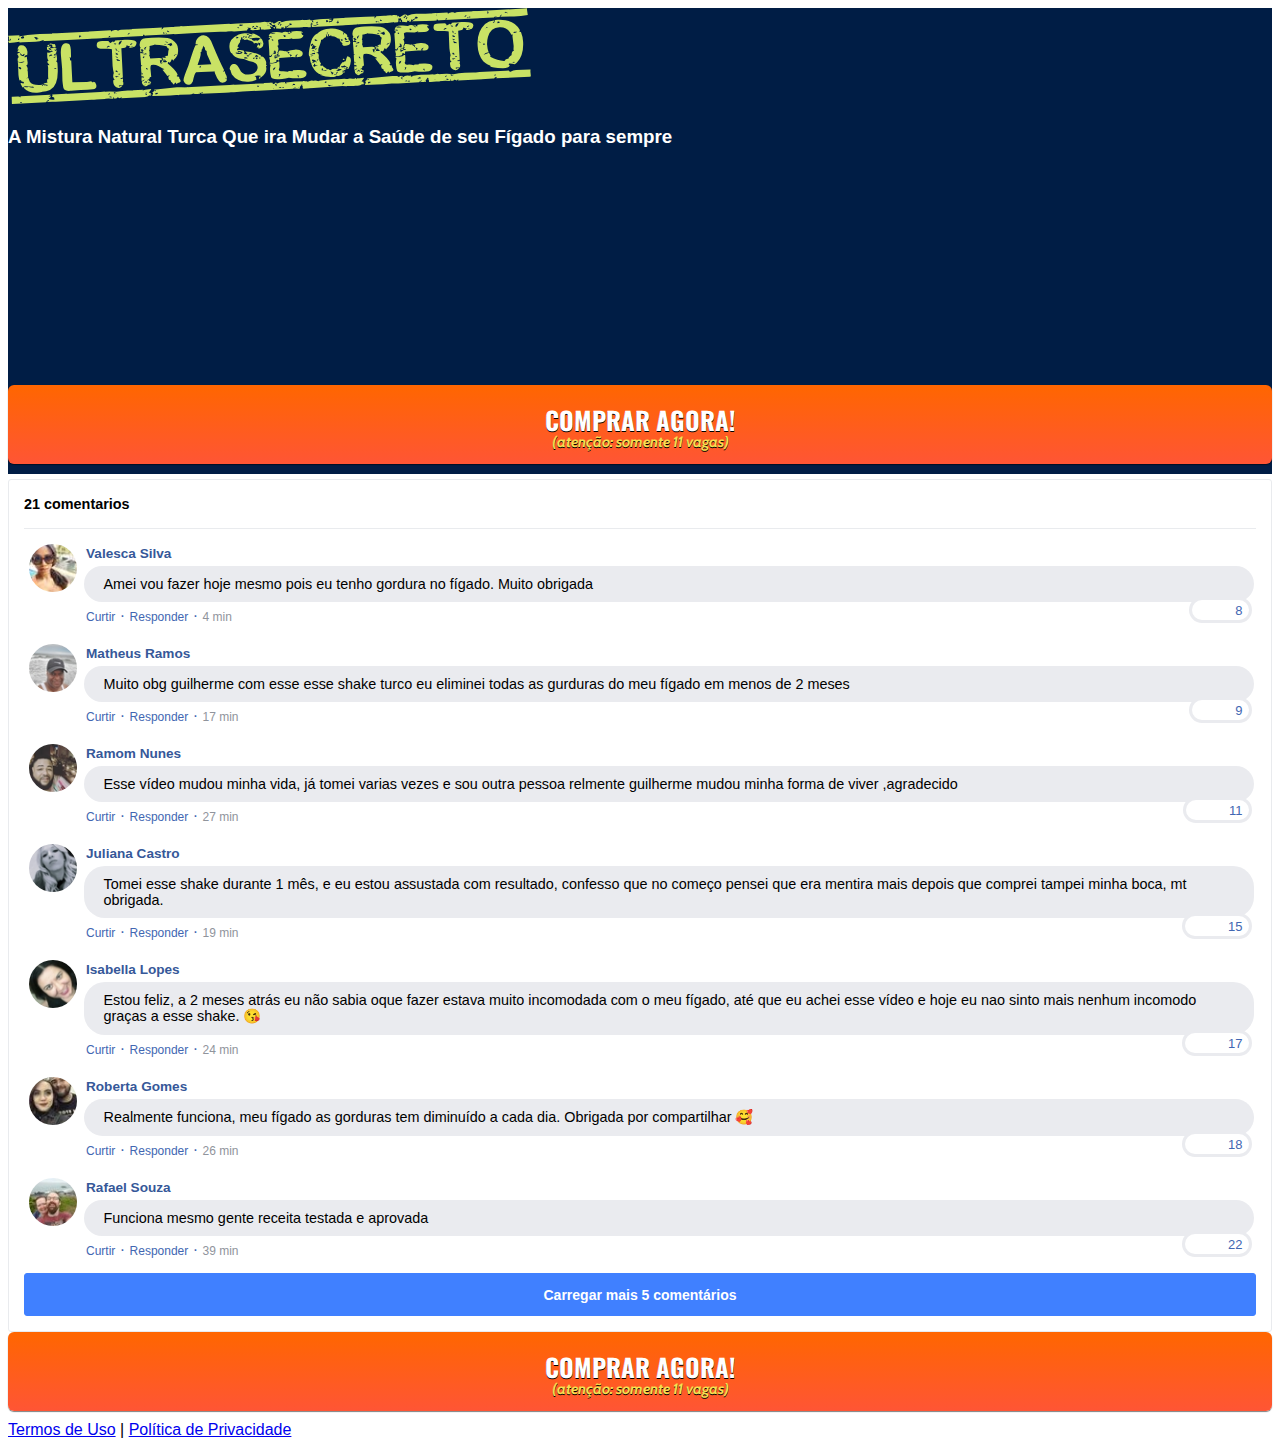
<file: index.html>
<!DOCTYPE html>
<html lang="pt-br">
  <head>
    <meta charset="utf-8">
    <meta name="viewport" content="width=device-width, initial-scale=1, shrink-to-fit=no">

    <link rel="stylesheet" href="https://stackpath.bootstrapcdn.com/bootstrap/4.1.3/css/bootstrap.min.css" integrity="sha384-MCw98/SFnGE8fJT3GXwEOngsV7Zt27NXFoaoApmYm81iuXoPkFOJwJ8ERdknLPMO" crossorigin="anonymous">

    <link rel="preconnect" href="https://fonts.googleapis.com">
    <link rel="preconnect" href="https://fonts.gstatic.com" crossorigin>
    <link href="https://fonts.googleapis.com/css2?family=Cabin:ital,wght@0,400;0,500;0,600;0,700;1,400;1,500;1,600;1,700&family=Dosis:wght@200;300;400;500;600;700;800&family=Oswald:wght@200;300;400;500;600;700&family=Signika:wght@300;400;500;600;700&display=swap" rel="stylesheet">

    <link rel="stylesheet" href="./assets/css/com.css">

    <!-- Título da Página -->
    <title>Fígado Saudável</title>
    
    <style type="text/css">
      header {
        color: white;
        background-image: url(" assets/img/bg.jpg ");
        background-color: rgba(0, 0, 0, 0.6);
        background-position: center; 
        background-size: cover;
        background-attachment: fixed;
        background-blend-mode: darken;
      }
    </style>
    
    <!-- Meta Pixel Code -->
    <script>
      !function(f,b,e,v,n,t,s)
      {if(f.fbq)return;n=f.fbq=function(){n.callMethod?
      n.callMethod.apply(n,arguments):n.queue.push(arguments)};
      if(!f._fbq)f._fbq=n;n.push=n;n.loaded=!0;n.version='2.0';
      n.queue=[];t=b.createElement(e);t.async=!0;
      t.src=v;s=b.getElementsByTagName(e)[0];
      s.parentNode.insertBefore(t,s)}(window, document,'script',
      'https://connect.facebook.net/en_US/fbevents.js');
      fbq('init', '671840113939919');
      fbq('init', '902207957134621');
      fbq('init', '1060746161440914');
      fbq('init', '649325786402999');
      fbq('track', 'PageView');
    </script>
    <noscript><img height="1" width="1" style="display:none"
      src="https://www.facebook.com/tr?id=671840113939919&ev=PageView&noscript=1"
    /></noscript>
    <!-- End Meta Pixel Code -->
    
  </head>
  <body>
    
    <header class="py-4">
      <div class="container">
        <div class="row justify-content-center">
          <div class="col-lg-8 text-center">
            <!-- Imagem Ultrasecreto -->
            <img class="img-fluid" src=" assets/img/ultrasecreto.svg ">

            <!-- Headline -->
            <h3 class="my-4"><b>A Mistura Natural Turca Que ira Mudar a Saúde de seu Fígado para sempre</b></h3>

            <!-- VSL -->
            <iframe src="https://fast.wistia.net/embed/iframe/lgv8sehjvb?seo=false" title="R$97 Video" allow="autoplay; fullscreen" allowtransparency="true" frameborder="0" scrolling="no" class="wistia_embed" name="wistia_embed" msallowfullscreen width="380" height="214"></iframe>
<script src="https://fast.wistia.net/assets/external/E-v1.js" async></script>

            <!-- Botão 1 -->
            <div id="cta1" class="mt-4 d-none">
              <a href="https://pay.kiwify.com.br/2FfpOhc" class="a-btn" style="text-decoration: none;">
                <span class="span-btn">COMPRAR AGORA!</span>
                <span class="span-btn2">(atenção: somente 11 vagas)</span>
              </a>
            </div>
          </div>
        </div>
      </div>
    </header>

    <section class="comments py-4">
      <div class="container">
        <div class="row justify-content-center">
          <div class="col-lg-8">
            <div class="fb-comments" style="margin-top: 5px;">
              <div class="fb-comments-header">
                <span>21 comentarios</span>
              </div>
              <div class="fb-comments-wrapper" id="2">
                <table class="fb-comments-comment">
                  <tbody>
                    <tr>
                      <td rowspan="3" class="fb-comments-comment-img"><img
                          src="./assets/img/comentarios/m2.jpeg"></td>
                      <td>
                        <font class="fb-comments-comment-name">
                          <name>Valesca Silva</name>
                        </font>
                      </td>
                    </tr>
                    <tr>
                      <td class="fb-comments-comment-text">Amei vou fazer hoje mesmo pois eu tenho gordura no fígado. Muito obrigada </td>
                    </tr>
                    <tr>
                      <td class="fb-comments-comment-actions">
                        <like>Curtir</like>
                        ·
                        <reply>Responder</reply>
                        ·
                        <likes>8</likes>
                        
                        <date>4 min</date>
                      </td>
                    </tr>
                  </tbody>
                </table>
              </div>
              <div class="fb-comments-wrapper" id="3">
                <table class="fb-comments-comment">
                  <tbody>
                    <tr>
                      <td rowspan="3" class="fb-comments-comment-img"><img
                          src="./assets/img/comentarios/h1.jpeg"></td>
                      <td>
                        <font class="fb-comments-comment-name">
                          <name>Matheus Ramos</name>
                        </font>
                      </td>
                    </tr>
                    <tr>
                      <td class="fb-comments-comment-text">Muito obg guilherme com esse esse shake turco eu eliminei todas as gurduras do meu fígado em menos de 2 meses</td>
                    </tr>
                    <tr>
                      <td class="fb-comments-comment-actions">
                        <like>Curtir</like>
                        ·
                        <reply>Responder</reply>
                        ·
                        <likes>9</likes>
                        
                        <date>17 min</date>
                      </td>
                    </tr>
                  </tbody>
                </table>
              </div>
              <div class="fb-comments-wrapper" id="4">
                <table class="fb-comments-comment">
                  <tbody>
                    <tr>
                      <td rowspan="3" class="fb-comments-comment-img"><img
                          src="./assets/img/comentarios/h8.jpeg"></td>
                      <td>
                        <font class="fb-comments-comment-name">
                          <name>Ramom Nunes</name>
                        </font>
                      </td>
                    </tr>
                    <tr>
                      <td class="fb-comments-comment-text">Esse vídeo mudou minha vida, já tomei varias vezes e sou outra pessoa relmente guilherme mudou minha forma de viver ,agradecido</td>
                    </tr>
                    <tr>
                      <td class="fb-comments-comment-actions">
                        <like>Curtir</like>
                        ·
                        <reply>Responder</reply>
                        ·
                        <likes>11</likes>
                        
                        <date>27 min</date>
                      </td>
                    </tr>
                  </tbody>
                </table>
              </div>
              <div class="fb-comments-wrapper" id="5">
                <table class="fb-comments-comment">
                  <tbody>
                    <tr>
                      <td rowspan="3" class="fb-comments-comment-img"><img
                          src="./assets/img/comentarios/m5.jpeg"></td>
                      <td>
                        <font class="fb-comments-comment-name">
                          <name>Juliana Castro</name>
                        </font>
                      </td>
                    </tr>
                    <tr>
                      <td class="fb-comments-comment-text">Tomei esse shake durante 1 mês, e eu estou assustada com  resultado, confesso que no começo pensei que era mentira mais depois que comprei tampei minha boca, mt obrigada.</td>
                    </tr>
                    <tr>
                      <td class="fb-comments-comment-actions">
                        <like>Curtir</like>
                        ·
                        <reply>Responder</reply>
                        ·
                        <likes>15</likes>
                        
                        <date>19 min</date>
                      </td>
                    </tr>
                  </tbody>
                </table>
              </div>
              <div class="fb-comments-wrapper" id="6">
                <table class="fb-comments-comment">
                  <tbody>
                    <tr>
                      <td rowspan="3" class="fb-comments-comment-img"><img
                          src="./assets/img/comentarios/m6.jpeg"></td>
                      <td>
                        <font class="fb-comments-comment-name">
                          <name>Isabella Lopes</name>
                        </font>
                      </td>
                    </tr>
                    <tr>
                      <td class="fb-comments-comment-text">Estou feliz, a 2 meses atrás eu não sabia oque fazer estava muito incomodada com o meu fígado, até que eu achei esse vídeo e hoje eu nao sinto mais nenhum incomodo graças a esse shake. 😘</td>
                    </tr>
                    <tr>
                      <td class="fb-comments-comment-actions">
                        <like>Curtir</like>
                        ·
                        <reply>Responder</reply>
                        ·
                        <likes>17</likes>
                        
                        <date>24 min</date>
                      </td>
                    </tr>
                  </tbody>
                </table>
              </div>
              <div class="fb-comments-wrapper" id="7">
                <table class="fb-comments-comment">
                  <tbody>
                    <tr>
                      <td rowspan="3" class="fb-comments-comment-img"><img
                          src="./assets/img/comentarios/m7.jpeg"></td>
                      <td>
                        <font class="fb-comments-comment-name">
                          <name>Roberta Gomes</name>
                        </font>
                      </td>
                    </tr>
                    <tr>
                      <td class="fb-comments-comment-text">Realmente funciona, meu fígado as gorduras tem diminuído a cada dia. Obrigada por compartilhar 🥰</td>
                    </tr>
                    <tr>
                      <td class="fb-comments-comment-actions">
                        <like>Curtir</like>
                        ·
                        <reply>Responder</reply>
                        ·
                        <likes>18</likes>
                        
                        <date>26 min</date>
                      </td>
                    </tr>
                  </tbody>
                </table>
              </div>
              <div class="fb-comments-wrapper" id="9">
                <table class="fb-comments-comment">
                  <tbody>
                    <tr>
                      <td rowspan="3" class="fb-comments-comment-img"><img
                          src="./assets/img/comentarios/m9.jpeg">
                      </td>
                      <td>
                        <font class="fb-comments-comment-name">
                          <name>Rafael Souza</name>
                        </font>
                      </td>
                    </tr>
                    <tr>
                      <td class="fb-comments-comment-text">Funciona mesmo gente receita testada e aprovada</td>
                    </tr>
                    <tr>
                      <td class="fb-comments-comment-actions">
                        <like>Curtir</like>
                        ·
                        <reply>Responder</reply>
                        ·
                        <likes>22</likes>
                        
                        <date>39 min</date>
                      </td>
                    </tr>
                  </tbody>
                </table>
              </div>
              <button class="fb-comments-loadmore" onclick="javascript:loadMore();">Carregar mais 5 comentários</button>
              <div style="display:none" id="more">
                <div class="fb-comments-wrapper">
                  <table class="fb-comments-comment" id="10">
                    <tbody>
                      <tr>
                        <td rowspan="3" class="fb-comments-comment-img"><img
                            src="./assets/img/comentarios/m12.jpeg">
                        </td>
                        <td>
                          <font class="fb-comments-comment-name">
                            <name>Angela Sofia</name>
                          </font>
                        </td>
                      </tr>
                      <tr>
                        <td class="fb-comments-comment-text">Maravilhosa melhor de todas fez 7dias tomando e me sinto transformada tô muito feliz obrigado 😍😍😍</td>
                      </tr>
                      <tr>
                        <td class="fb-comments-comment-actions">
                          <like>Curtir</like>
                          ·
                          <reply>Responder</reply>
                          ·
                          <likes>41</likes>
                          
                          <date>1 h</date>
                        </td>
                      </tr>
                    </tbody>
                  </table>
                </div>
                <div class="fb-comments-wrapper" id="11">
                  <table class="fb-comments-comment">
                    <tbody>
                      <tr>
                        <td rowspan="3" class="fb-comments-comment-img"><img
                            src="./assets/img/comentarios/m15.jpeg">
                        </td>
                        <td>
                          <font class="fb-comments-comment-name">
                            <name>Laura Flores</name>
                          </font>
                        </td>
                      </tr>
                      <tr>
                        <td class="fb-comments-comment-text">Eu já estou tomando, tem quase 1 mês e realmente sem palavras, so agradeço 🙏🙏🙏🙏🙏🙏</td>
                      </tr>
                      <tr>
                        <td class="fb-comments-comment-actions">
                          <like>Curtir</like>
                          ·
                          <reply>Responder</reply>
                          ·
                          <likes>40</likes>
                          
                          <date>1 h</date>
                        </td>
                      </tr>
                    </tbody>
                  </table>
                </div>
                <div class="fb-comments-wrapper" id="12">
                  <table class="fb-comments-comment">
                    <tbody>
                      <tr>
                        <td rowspan="3" class="fb-comments-comment-img"><img
                            src="./assets/img/comentarios/m16.jpeg">
                        </td>
                        <td>
                          <font class="fb-comments-comment-name">
                            <name>Rute Costa</name>
                          </font>
                        </td>
                      </tr>
                      <tr>
                        <td class="fb-comments-comment-text">Muito Obrigada tem me ajudado e muito,Adorei ...Durmo super bem e vendo resultado ..🌹🥰🙋</td>
                      </tr>
                      <tr>
                        <td class="fb-comments-comment-actions">
                          <like>Curtir</like>
                          ·
                          <reply>Responder</reply>
                          ·
                          <likes>47</likes>
                          
                          <date>1 h</date>
                        </td>
                      </tr>
                    </tbody>
                  </table>
                </div>
                <div class="fb-comments-wrapper" id="13">
                  <table class="fb-comments-comment">
                    <tbody>
                      <tr>
                        <td rowspan="3" class="fb-comments-comment-img"><img
                            src="./assets/img/comentarios/m17.jpeg"></td>
                        <td>
                          <font class="fb-comments-comment-name">
                            <name>Juliana Silva</name>
                          </font>
                        </td>
                      </tr>
                      <tr>
                        <td class="fb-comments-comment-text">Em duas semanas comecei a ver resultados, muito bom</td>
                      </tr>
                      <tr>
                        <td class="fb-comments-comment-actions">
                          <like>Curtir</like>
                          ·
                          <reply>Responder</reply>
                          ·
                          <likes>50</likes>
                          
                          <date>1 h</date>
                        </td>
                      </tr>
                    </tbody>
                  </table>
                </div>
                <div class="fb-comments-wrapper">
                  <table class="fb-comments-comment" id="14">
                    <tbody>
                      <tr>
                        <td rowspan="3" class="fb-comments-comment-img"><img
                            src="./assets/img/comentarios/m18.jpeg">
                        </td>
                        <td>
                          <font class="fb-comments-comment-name">
                            <name>Isabelle Correia</name>
                          </font>
                        </td>
                      </tr>
                      <tr>
                        <td class="fb-comments-comment-text">Meu irmão depois que ele soube disso ele e outra pessoa... vou começar hj rsrs</td>
                      </tr>
                      <tr>
                        <td class="fb-comments-comment-actions">
                          <like>Curtir</like>
                          ·
                          <reply>Responder</reply>
                          ·
                          <likes>66</likes>
                          
                          <date>1 h</date>
                        </td>
                      </tr>
                    </tbody>
                  </table>
                </div>
              </div>
            </div>
            <!-- Botão 2 -->
            <div id="cta2" class="mt-4 d-none">
              <a href="https://pay.kiwify.com.br/2FfpOhc" class="a-btn" style="text-decoration: none;">
                <span class="span-btn">COMPRAR AGORA!</span>
                <span class="span-btn2">(atenção: somente 11 vagas)</span>
              </a>
            </div>
          </div>
        </div>
      </div>
    </section>

    <footer class="bg-dark py-3 text-center">
      <div class="text-white"><a href="termos.html" class="text-white">Termos de Uso</a> | <a href="privacidade.html" class="text-white">Política de Privacidade</a></div>
    </footer>

    <script type="text/javascript">
      setTimeout(() => {document.getElementById("cta1").classList.remove("d-none"); document.getElementById("cta2").classList.remove("d-none")}, 1331000); // temporização da Call to Action (em milissegundos)
    </script>

    <script src="https://code.jquery.com/jquery-3.3.1.slim.min.js" integrity="sha384-q8i/X+965DzO0rT7abK41JStQIAqVgRVzpbzo5smXKp4YfRvH+8abtTE1Pi6jizo" crossorigin="anonymous"></script>
    <script src="https://cdnjs.cloudflare.com/ajax/libs/popper.js/1.14.3/umd/popper.min.js" integrity="sha384-ZMP7rVo3mIykV+2+9J3UJ46jBk0WLaUAdn689aCwoqbBJiSnjAK/l8WvCWPIPm49" crossorigin="anonymous"></script>
    <script src="https://stackpath.bootstrapcdn.com/bootstrap/4.1.3/js/bootstrap.min.js" integrity="sha384-ChfqqxuZUCnJSK3+MXmPNIyE6ZbWh2IMqE241rYiqJxyMiZ6OW/JmZQ5stwEULTy" crossorigin="anonymous"></script>
    <script src="./assets/js/com.js"></script>
  </body>
</html>
</file>
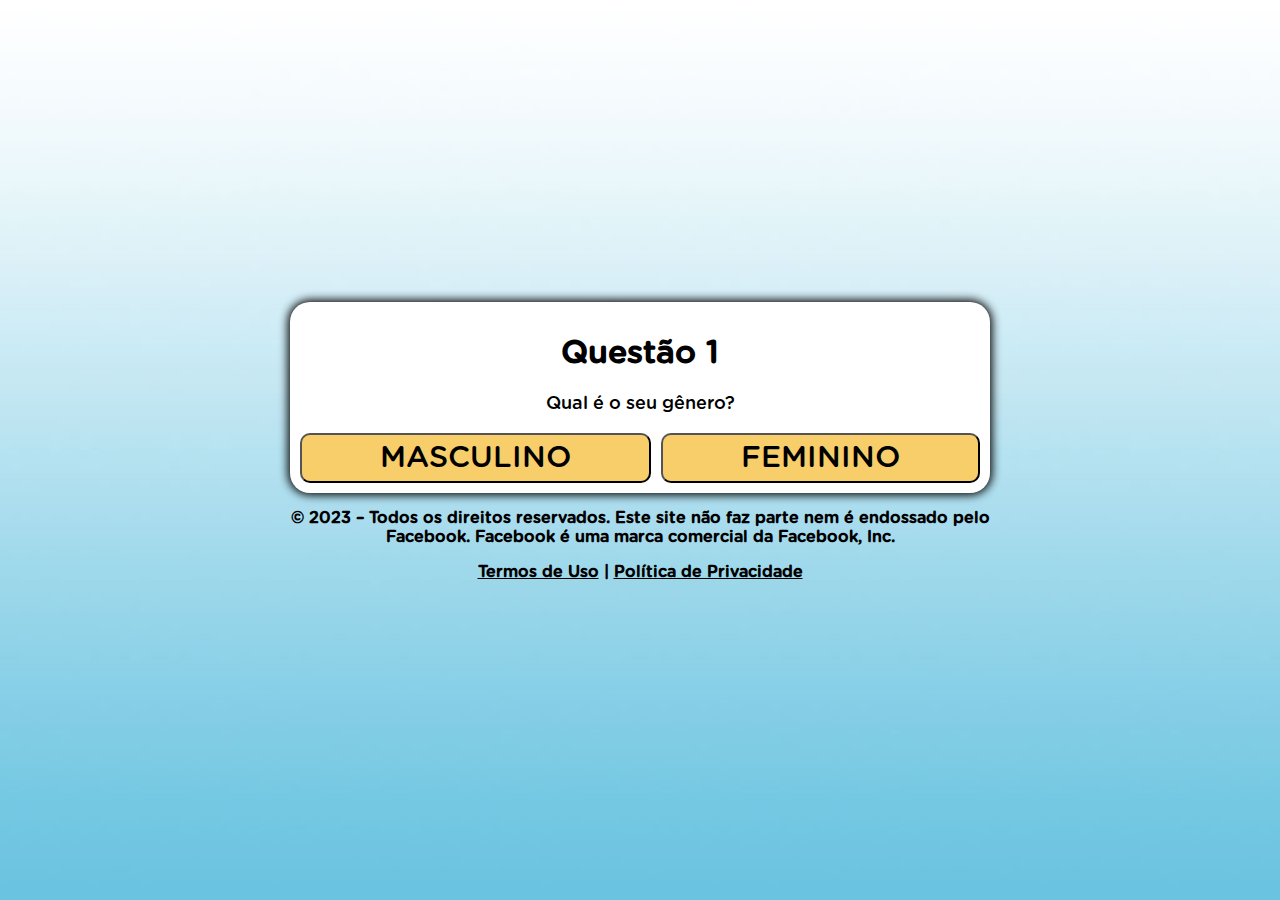
<file: qz/index.html>
<!DOCTYPE html>
<html lang="pt-br">
<head>
  <meta charset="utf-8">
  <meta name="viewport" content="width=device-width, initial-scale=1, shrink-to-fit=no">
  <style>
    @font-face {
      font-family: Gotham Rounded;
      src: url("font.otf") format("opentype");
    }
    *, *::before, *::after {
      box-sizing: border-box;
      font-family: Gotham Rounded;
    }
    body {
      padding: 0;
      margin: 0;
      display: flex;
      flex-direction: column;
      justify-content: center;
      align-items: center;
      width: 100vw;
      height: 100vh;
      background: url("fundo.jpeg");
      background-size: cover;
      background-repeat: no-repeat;
      background-blend-mode: darken;
    }
    .container {
      width: 700px;
      max-width: 90%;
    }
    .black {
      background-color: white;
      padding: 10px;
      text-align: center;
      border-radius: 20px;
      box-shadow: 0 0 10px 2px;
    }
    .answer {
      display: grid;
      grid-template-columns: repeat(2, auto);
      gap: 10px;
    }
    @media (max-width: 991px) {
      .answer {
        display: grid;
        grid-template-columns: repeat(1, auto);
        gap: 10px;
      }
    }
    .btn {
      border-radius: 10px;
      padding: 5px 10px;
      font-size: 30px;
      background-color: #f7ce6a;
      outline: none;
      text-decoration: none;
      color: black;
    }
    .black h1 {
      color: black;
    }
    .black p {
      font-size: 18px;
    }
    .hide {
      display: none;
    }
  </style>
</head>
<body> 
  <div class="container">
    <div class="black">
      <div id="primeira">
        <div class="question">
          <h1>Questão 1</h1>
          <p>Qual é o seu gênero?</p>
        </div>
        <div class="answer">
          <button class="btn" onclick="segunda()">MASCULINO</button>
          <button class="btn" onclick="segunda()">FEMININO</button>
        </div>
      </div>
      <div id="segunda" class="hide">
        <div class="question">
          <h1>Questão 2</h1>
          <p>Você costuma sentir dores no fígado?</p>
        </div>
        <div class="answer">
          <button class="btn" onclick="terceira()">SIM</button>
          <button class="btn" onclick="terceira()">NÃO</button>
        </div>
      </div>
      <div id="terceira" class="hide">
        <div class="question">
          <h1>Questão 3</h1>
          <p>Você normalmente come comidas gordurosas à noite?</p>
        </div>
        <div class="answer">
          <button class="btn" onclick="quarta()">SIM</button>
          <button class="btn" onclick="quarta()">NÃO</button>
        </div>
      </div>
      <div id="quarta" class="hide">
        <div class="question">
          <h1>Questão 4</h1>
          <p>O vídeo a seguir tem um limite para pouquíssimas pessoas verem ao mesmo tempo... Você pretende ver até o fim?</p>
        </div>
        <div class="answer">
          <button class="btn" onclick="redirect()">SIM</button>
          <button class="btn" onclick="redirect()">NÃO</button>
        </div>
      </div>
    </div>
    <p style="text-align: center; font-weight: bold;">© 2023 – Todos os direitos reservados. Este site não faz parte nem é endossado pelo Facebook. Facebook é uma marca comercial da Facebook, Inc.</p>
    <p style="text-align: center; font-weight: bold;"><a href="https://xn--fgadosaudvel-kbb3n.online/termos.html" style="color: black;">Termos de Uso</a> | <a href="https://xn--fgadosaudvel-kbb3n.online/privacidade.html" style="color: black;">Política de Privacidade</a></p>
  </div>
  <script>
    function segunda() {
      document.getElementById("primeira").classList.add("hide")
      document.getElementById("segunda").classList.remove("hide")
    }
    function terceira() {
      document.getElementById("segunda").classList.add("hide")
      document.getElementById("terceira").classList.remove("hide")
    }
    function quarta() {
      document.getElementById("terceira").classList.add("hide")
      document.getElementById("quarta").classList.remove("hide")
    }
    function redirect() {
      location.href = "https://xn--fgadosaudvel-kbb3n.online/" // SEU LINK AQUI
    }
  </script>
</body>
</html>
</file>
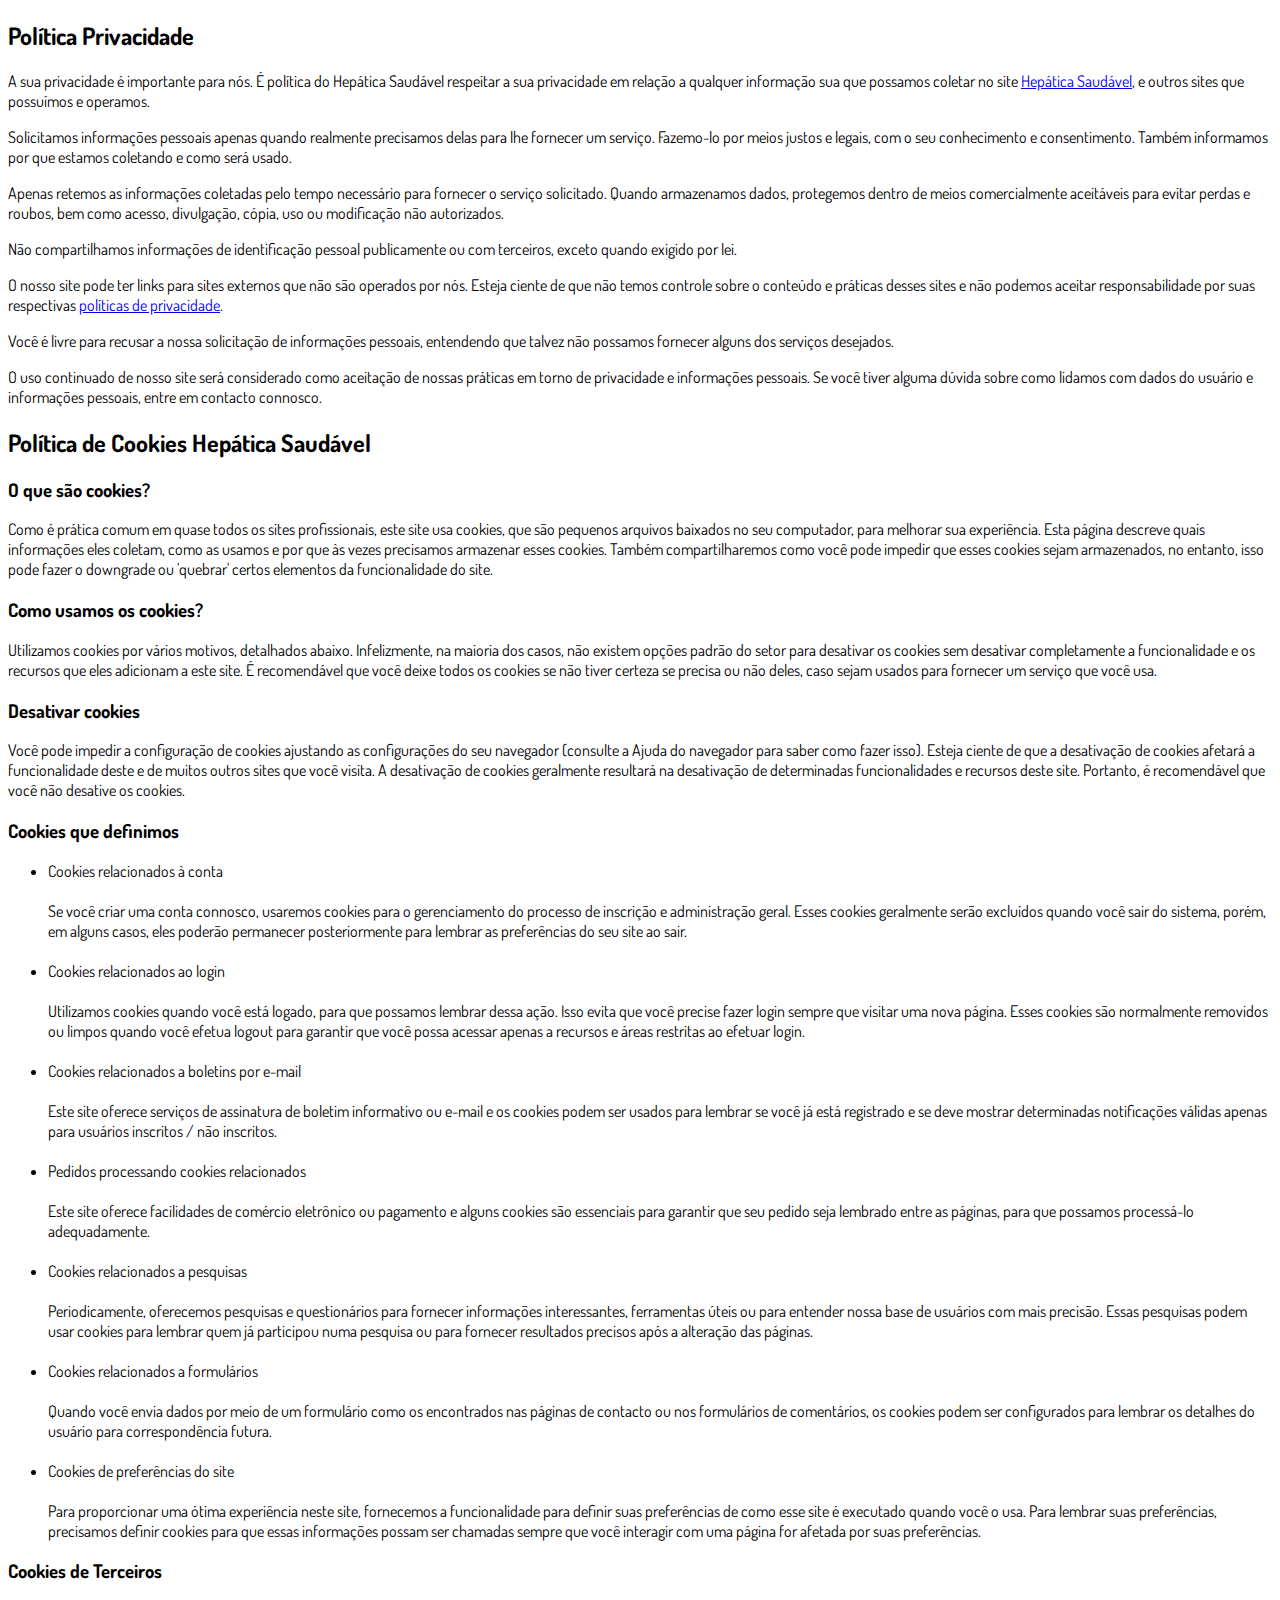
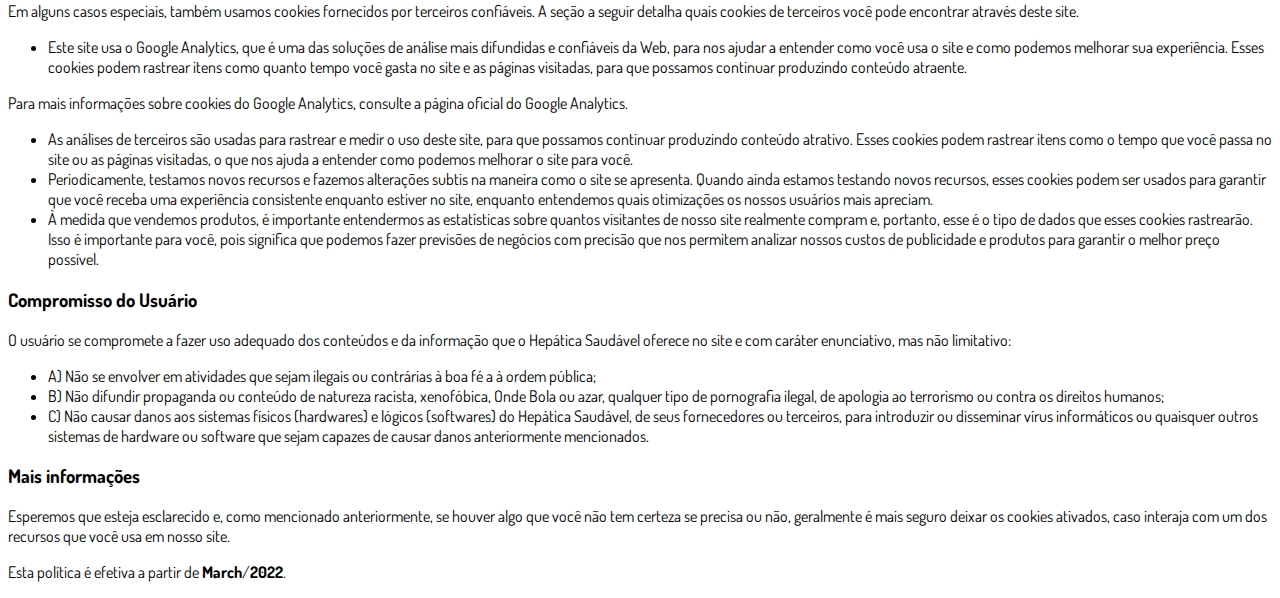
<file: privacidade.html>
<!DOCTYPE html>
<html lang="pt-br">
  <head>
    <meta charset="utf-8">
    <meta name="viewport" content="width=device-width, initial-scale=1, shrink-to-fit=no">

    <link rel="stylesheet" href="https://stackpath.bootstrapcdn.com/bootstrap/4.1.3/css/bootstrap.min.css" integrity="sha384-MCw98/SFnGE8fJT3GXwEOngsV7Zt27NXFoaoApmYm81iuXoPkFOJwJ8ERdknLPMO" crossorigin="anonymous">

    <link rel="preconnect" href="https://fonts.googleapis.com">
    <link rel="preconnect" href="https://fonts.gstatic.com" crossorigin>
    <link href="https://fonts.googleapis.com/css2?family=Dosis:wght@200;300;400;500;600;700;800&display=swap" rel="stylesheet">
    
    <!-- Ícone da Página -->
    <link rel="shortcut icon" type="image/jpg" href="./assets/img/favicon.png">

    <!-- Título da Página -->
    <title>Política de Privacidade | Hepática Saudável</title>
    
    <style type="text/css">
      body {
        font-family: 'Dosis', sans-serif;
      }
    </style>

  </head>
  <body>
    
    <div class="container py-5">
      <div class="row justify-content-center">
        <div class="col-lg-8">
          <h2>Política Privacidade</h2>                    <p>A sua privacidade é importante para nós. É política do Hepática Saudável respeitar a sua privacidade em relação a qualquer informação sua que possamos coletar no site <a href="#">Hepática Saudável</a>, e outros sites que possuímos e operamos.</p>                    <p>Solicitamos informações pessoais apenas quando realmente precisamos delas para lhe fornecer um serviço. Fazemo-lo por meios justos e legais, com o seu conhecimento e consentimento. Também informamos por que estamos coletando e como será usado.                    </p>                    <p>Apenas retemos as informações coletadas pelo tempo necessário para fornecer o serviço solicitado. Quando armazenamos dados, protegemos dentro de meios comercialmente aceitáveis ​​para evitar perdas e roubos, bem como acesso, divulgação, cópia, uso ou                        modificação não autorizados.</p>                    <p>Não compartilhamos informações de identificação pessoal publicamente ou com terceiros, exceto quando exigido por lei.</p>                    <p>O nosso site pode ter links para sites externos que não são operados por nós. Esteja ciente de que não temos controle sobre o conteúdo e práticas desses sites e não podemos aceitar responsabilidade por suas respectivas <a href='https://politicaprivacidade.com' target='_BLANK'>políticas de privacidade</a>.                    </p>                    <p>Você é livre para recusar a nossa solicitação de informações pessoais, entendendo que talvez não possamos fornecer alguns dos serviços desejados.</p>                    <p>O uso continuado de nosso site será considerado como aceitação de nossas práticas em torno de privacidade e informações pessoais. Se você tiver alguma dúvida sobre como lidamos com dados do usuário e informações pessoais, entre em contacto connosco.</p>                    <h2>Política de Cookies Hepática Saudável</h2>                    <h3>O que são cookies?</h3>                    <p>Como é prática comum em quase todos os sites profissionais, este site usa cookies, que são pequenos arquivos baixados no seu computador, para melhorar sua experiência. Esta página descreve quais informações eles coletam, como as usamos e por que às vezes                        precisamos armazenar esses cookies. Também compartilharemos como você pode impedir que esses cookies sejam armazenados, no entanto, isso pode fazer o downgrade ou 'quebrar' certos elementos da funcionalidade do site.</p>                    <h3>Como usamos os cookies?</h3>                    <p>Utilizamos cookies por vários motivos, detalhados abaixo. Infelizmente, na maioria dos casos, não existem opções padrão do setor para desativar os cookies sem desativar completamente a funcionalidade e os recursos que eles adicionam a este site. É recomendável                        que você deixe todos os cookies se não tiver certeza se precisa ou não deles, caso sejam usados ​​para fornecer um serviço que você usa.</p>                    <h3>Desativar cookies</h3>                    <p>Você pode impedir a configuração de cookies ajustando as configurações do seu navegador (consulte a Ajuda do navegador para saber como fazer isso). Esteja ciente de que a desativação de cookies afetará a funcionalidade deste e de muitos outros sites que                        você visita. A desativação de cookies geralmente resultará na desativação de determinadas funcionalidades e recursos deste site. Portanto, é recomendável que você não desative os cookies.</p>                    <h3>Cookies que definimos</h3>                    <ul>                        <li>                            Cookies relacionados à conta<br><br> Se você criar uma conta connosco, usaremos cookies para o gerenciamento do processo de inscrição e administração geral. Esses cookies geralmente serão excluídos quando você sair do sistema, porém, em alguns                            casos, eles poderão permanecer posteriormente para lembrar as preferências do seu site ao sair.<br><br>                        </li>                        <li>                            Cookies relacionados ao login<br><br> Utilizamos cookies quando você está logado, para que possamos lembrar dessa ação. Isso evita que você precise fazer login sempre que visitar uma nova página. Esses cookies são normalmente removidos ou limpos                            quando você efetua logout para garantir que você possa acessar apenas a recursos e áreas restritas ao efetuar login.<br><br>                        </li>                        <li>                            Cookies relacionados a boletins por e-mail<br><br> Este site oferece serviços de assinatura de boletim informativo ou e-mail e os cookies podem ser usados ​​para lembrar se você já está registrado e se deve mostrar determinadas notificações                            válidas apenas para usuários inscritos / não inscritos.<br><br>                        </li>                        <li>                            Pedidos processando cookies relacionados<br><br> Este site oferece facilidades de comércio eletrônico ou pagamento e alguns cookies são essenciais para garantir que seu pedido seja lembrado entre as páginas, para que possamos processá-lo adequadamente.<br><br>                        </li>                        <li>                            Cookies relacionados a pesquisas<br><br> Periodicamente, oferecemos pesquisas e questionários para fornecer informações interessantes, ferramentas úteis ou para entender nossa base de usuários com mais precisão. Essas pesquisas podem usar cookies                            para lembrar quem já participou numa pesquisa ou para fornecer resultados precisos após a alteração das páginas.<br><br>                        </li>                        <li>                            Cookies relacionados a formulários<br><br> Quando você envia dados por meio de um formulário como os encontrados nas páginas de contacto ou nos formulários de comentários, os cookies podem ser configurados para lembrar os detalhes do usuário                            para correspondência futura.<br><br>                        </li>                        <li>                            Cookies de preferências do site<br><br> Para proporcionar uma ótima experiência neste site, fornecemos a funcionalidade para definir suas preferências de como esse site é executado quando você o usa. Para lembrar suas preferências, precisamos                            definir cookies para que essas informações possam ser chamadas sempre que você interagir com uma página for afetada por suas preferências.<br>                        </li>                    </ul>                    <h3>Cookies de Terceiros</h3>                    <p>Em alguns casos especiais, também usamos cookies fornecidos por terceiros confiáveis. A seção a seguir detalha quais cookies de terceiros você pode encontrar através deste site.</p>                    <ul>                        <li>                            Este site usa o Google Analytics, que é uma das soluções de análise mais difundidas e confiáveis ​​da Web, para nos ajudar a entender como você usa o site e como podemos melhorar sua experiência. Esses cookies podem rastrear itens como quanto tempo                            você gasta no site e as páginas visitadas, para que possamos continuar produzindo conteúdo atraente.                        </li>                    </ul>                    <p>Para mais informações sobre cookies do Google Analytics, consulte a página oficial do Google Analytics.</p>                    <ul>                        <li>                            As análises de terceiros são usadas para rastrear e medir o uso deste site, para que possamos continuar produzindo conteúdo atrativo. Esses cookies podem rastrear itens como o tempo que você passa no site ou as páginas visitadas, o que nos ajuda a entender                            como podemos melhorar o site para você.</li>                        <li>                            Periodicamente, testamos novos recursos e fazemos alterações subtis na maneira como o site se apresenta. Quando ainda estamos testando novos recursos, esses cookies podem ser usados ​​para garantir que você receba uma experiência consistente enquanto                            estiver no site, enquanto entendemos quais otimizações os nossos usuários mais apreciam.</li>                        <li>                            À medida que vendemos produtos, é importante entendermos as estatísticas sobre quantos visitantes de nosso site realmente compram e, portanto, esse é o tipo de dados que esses cookies rastrearão. Isso é importante para você, pois significa que podemos                            fazer previsões de negócios com precisão que nos permitem analizar nossos custos de publicidade e produtos para garantir o melhor preço possível.</li>                                            </ul>                    <h3>Compromisso do Usuário</h3>                                <p>O usuário se compromete a fazer uso adequado dos conteúdos e da informação que o Hepática Saudável oferece no site e com caráter enunciativo, mas não limitativo:</p>                                        <ul>                        <li>A) Não se envolver em atividades que sejam ilegais ou contrárias à boa fé a à ordem pública;</li>                        <li>B) Não difundir propaganda ou conteúdo de natureza racista, xenofóbica, <a style='color: inherit !important; text-decoration:none !important;' href='https://ondeapostar.pt/onde-da-a-bola/'>Onde Bola</a> ou azar, qualquer tipo de pornografia ilegal, de apologia ao terrorismo ou contra os direitos humanos;</li>                        <li>C) Não causar danos aos sistemas físicos (hardwares) e lógicos (softwares) do Hepática Saudável, de seus fornecedores ou terceiros, para introduzir ou disseminar vírus informáticos ou quaisquer outros sistemas de hardware ou software que sejam capazes de causar danos anteriormente mencionados.</li>                    </ul>                                        <h3>Mais informações</h3>                    <p>Esperemos que esteja esclarecido e, como mencionado anteriormente, se houver algo que você não tem certeza se precisa ou não, geralmente é mais seguro deixar os cookies ativados, caso interaja com um dos recursos que você usa em nosso site.</p>                    <p>Esta política é efetiva a partir de <strong>March</strong>/<strong>2022</strong>.</p>
        </div>
      </div>
    </div>

    <script src="https://code.jquery.com/jquery-3.3.1.slim.min.js" integrity="sha384-q8i/X+965DzO0rT7abK41JStQIAqVgRVzpbzo5smXKp4YfRvH+8abtTE1Pi6jizo" crossorigin="anonymous"></script>
    <script src="https://cdnjs.cloudflare.com/ajax/libs/popper.js/1.14.3/umd/popper.min.js" integrity="sha384-ZMP7rVo3mIykV+2+9J3UJ46jBk0WLaUAdn689aCwoqbBJiSnjAK/l8WvCWPIPm49" crossorigin="anonymous"></script>
    <script src="https://stackpath.bootstrapcdn.com/bootstrap/4.1.3/js/bootstrap.min.js" integrity="sha384-ChfqqxuZUCnJSK3+MXmPNIyE6ZbWh2IMqE241rYiqJxyMiZ6OW/JmZQ5stwEULTy" crossorigin="anonymous"></script>
  </body>
</html>
</file>
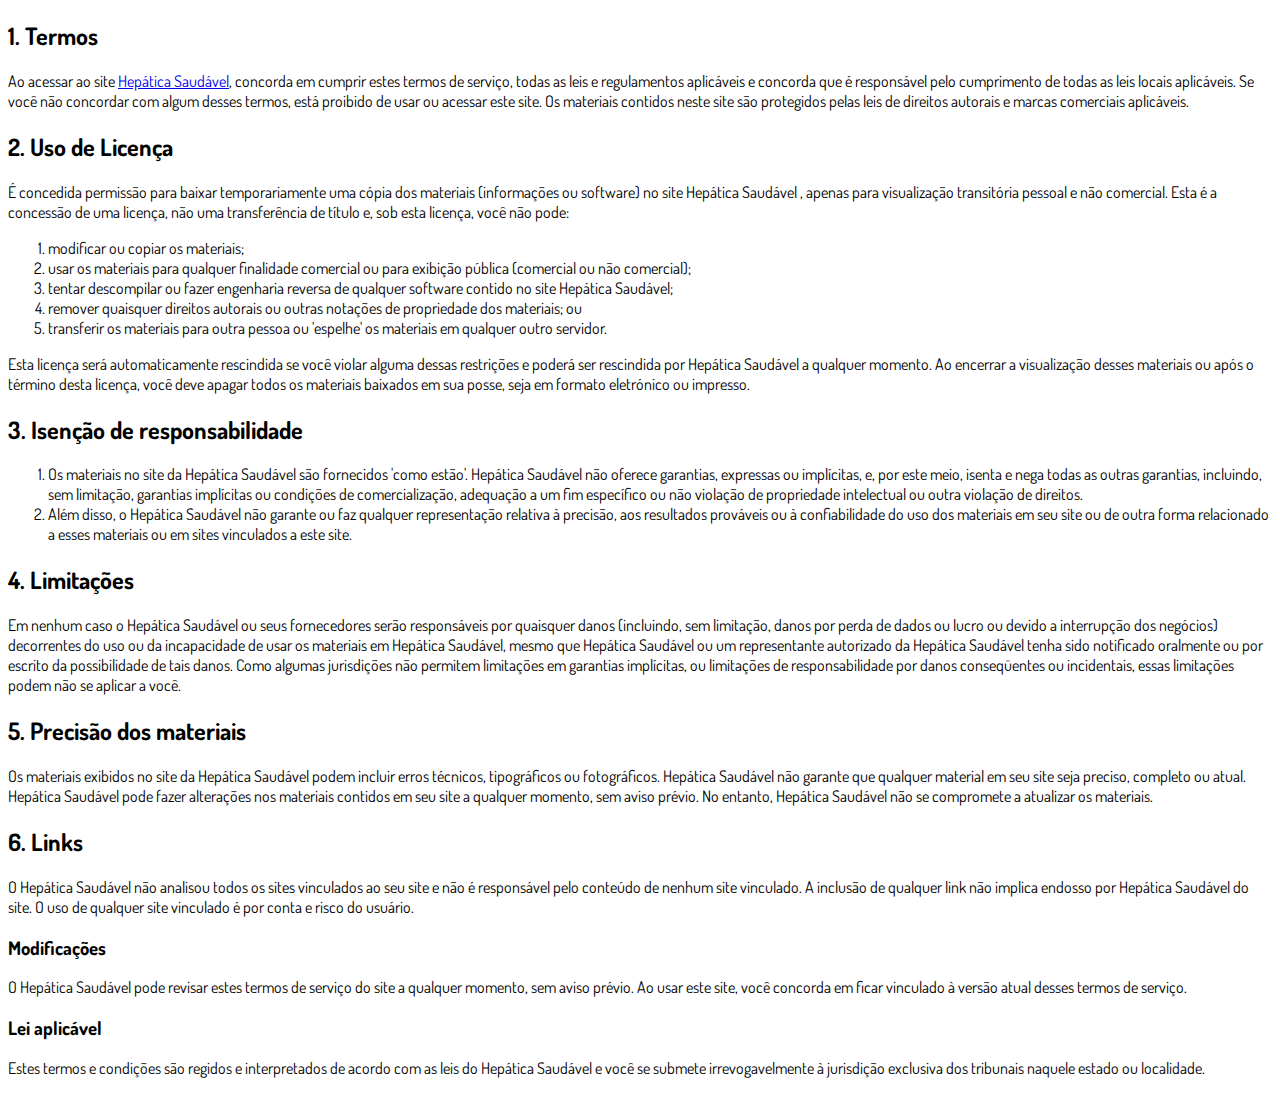
<file: termos.html>
<!DOCTYPE html>
<html lang="pt-br">
  <head>
    <meta charset="utf-8">
    <meta name="viewport" content="width=device-width, initial-scale=1, shrink-to-fit=no">

    <link rel="stylesheet" href="https://stackpath.bootstrapcdn.com/bootstrap/4.1.3/css/bootstrap.min.css" integrity="sha384-MCw98/SFnGE8fJT3GXwEOngsV7Zt27NXFoaoApmYm81iuXoPkFOJwJ8ERdknLPMO" crossorigin="anonymous">

    <link rel="preconnect" href="https://fonts.googleapis.com">
    <link rel="preconnect" href="https://fonts.gstatic.com" crossorigin>
    <link href="https://fonts.googleapis.com/css2?family=Dosis:wght@200;300;400;500;600;700;800&display=swap" rel="stylesheet">
    
    <!-- Ícone da Página -->
    <link rel="shortcut icon" type="image/jpg" href="./assets/img/favicon.png">

    <!-- Título da Página -->
    <title>Termos de Uso | Hepática Saudável</title>
    
    <style type="text/css">
      body {
        font-family: 'Dosis', sans-serif;
      }
    </style>

  </head>
  <body>
    
    <div class="container py-5">
      <div class="row justify-content-center">
        <div class="col-lg-8">
          <h2>1. Termos</h2>            <p>Ao acessar ao site <a href='#'>Hepática Saudável</a>, concorda em cumprir estes termos de serviço, todas as leis e regulamentos aplicáveis ​​e concorda que é responsável pelo cumprimento de todas as leis locais aplicáveis. Se você não concordar com algum                desses termos, está proibido de usar ou acessar este site. Os materiais contidos neste site são protegidos pelas leis de direitos autorais e marcas comerciais aplicáveis.</p>            <h2>2. Uso de Licença</h2>            <p>É concedida permissão para baixar temporariamente uma cópia dos materiais (informações ou software) no site Hepática Saudável , apenas para visualização transitória pessoal e não comercial. Esta é a concessão de uma licença, não uma transferência de título e,                sob esta licença, você não pode: </p>            <ol>            <li>modificar ou copiar os materiais;  </li>            <li>usar os materiais para qualquer finalidade comercial ou para exibição pública (comercial ou não comercial);  </li>            <li>tentar descompilar ou fazer engenharia reversa de qualquer software contido no site Hepática Saudável;  </li>            <li>remover quaisquer direitos autorais ou outras notações de propriedade dos materiais; ou  </li>            <li>transferir os materiais para outra pessoa ou 'espelhe' os materiais em qualquer outro servidor.</li>            </ol>            <p>Esta licença será automaticamente rescindida se você violar alguma dessas restrições e poderá ser rescindida por Hepática Saudável a qualquer momento. Ao encerrar a visualização desses materiais ou após o término desta licença, você deve apagar todos os materiais                baixados em sua posse, seja em formato eletrónico ou impresso.</p>            <h2>3. Isenção de responsabilidade</h2>            <ol>            <li>Os materiais no site da Hepática Saudável são fornecidos 'como estão'. Hepática Saudável não oferece garantias, expressas ou implícitas, e, por este meio, isenta e nega todas as outras garantias, incluindo, sem limitação, garantias implícitas ou condições de comercialização,            adequação a um fim específico ou não violação de propriedade intelectual ou outra violação de direitos. </li>            <li>Além disso, o Hepática Saudável não garante ou faz qualquer representação relativa à precisão, aos resultados prováveis ​​ou à confiabilidade do uso dos            materiais em seu site ou de outra forma relacionado a esses materiais ou em sites vinculados a este site.</li>            </ol>            <h2>4. Limitações</h2>            <p>Em nenhum caso o Hepática Saudável ou seus fornecedores serão responsáveis ​​por quaisquer danos (incluindo, sem limitação, danos por perda de dados ou lucro ou devido a interrupção dos negócios) decorrentes do uso ou da incapacidade de usar os materiais em Hepática Saudável,                mesmo que Hepática Saudável ou um representante autorizado da Hepática Saudável tenha sido notificado oralmente ou por escrito da possibilidade de tais danos. Como algumas jurisdições não permitem limitações em garantias implícitas, ou limitações de responsabilidade                por danos conseqüentes ou incidentais, essas limitações podem não se aplicar a você.</p>            <h2>5. Precisão dos materiais</h2>            <p>Os materiais exibidos no site da Hepática Saudável podem incluir erros técnicos, tipográficos ou fotográficos. Hepática Saudável não garante que qualquer material em seu site seja preciso, completo ou atual. Hepática Saudável pode fazer alterações nos materiais contidos em seu                site a qualquer momento, sem aviso prévio. No entanto, Hepática Saudável não se compromete a atualizar os materiais.</p>            <h2>6. Links</h2>            <p>O Hepática Saudável não analisou todos os sites vinculados ao seu site e não é responsável pelo conteúdo de nenhum site vinculado. A inclusão de qualquer link não implica endosso por Hepática Saudável do site. O uso de qualquer site vinculado é por conta e risco do usuário.</p>            </p>            <h3>Modificações</h3>            <p>O Hepática Saudável pode revisar estes termos de serviço do site a qualquer momento, sem aviso prévio. Ao usar este site, você concorda em ficar vinculado à versão atual desses termos de serviço.</p>            <h3>Lei aplicável</h3>            <p>Estes termos e condições são regidos e interpretados de acordo com as leis do Hepática Saudável e você se submete irrevogavelmente à jurisdição exclusiva dos tribunais naquele estado ou localidade.</p>
        </div>
      </div>
    </div>

    <script src="https://code.jquery.com/jquery-3.3.1.slim.min.js" integrity="sha384-q8i/X+965DzO0rT7abK41JStQIAqVgRVzpbzo5smXKp4YfRvH+8abtTE1Pi6jizo" crossorigin="anonymous"></script>
    <script src="https://cdnjs.cloudflare.com/ajax/libs/popper.js/1.14.3/umd/popper.min.js" integrity="sha384-ZMP7rVo3mIykV+2+9J3UJ46jBk0WLaUAdn689aCwoqbBJiSnjAK/l8WvCWPIPm49" crossorigin="anonymous"></script>
    <script src="https://stackpath.bootstrapcdn.com/bootstrap/4.1.3/js/bootstrap.min.js" integrity="sha384-ChfqqxuZUCnJSK3+MXmPNIyE6ZbWh2IMqE241rYiqJxyMiZ6OW/JmZQ5stwEULTy" crossorigin="anonymous"></script>
  </body>
</html>
</file>
<file: assets/css/com.css>
@media (max-width: 768px) {
  .video-player {
    width: 100%;
    background: 0 0;
  }
  .video-player iframe {
    width: 100%;
    height: 100%;
    top: 0;
    margin: auto;
  }
  #frame {
    width: 100%;
    height: 100%;
    top: 0;
    margin: auto;
  }
}

* {
  font-family: helvetica, arial, sans-serif;
}

body {
  font-size: 16px;
}

.fb-comments {
  border: 1px solid #e9ebee;
  border-radius: 3px;
  padding: 0 15px;
  padding-bottom: 15px;
  margin: auto;
  position: relative;
  color: #4267b2;
}

.fb-comments-header {
  padding: 15px 0;
  border-bottom: 1px solid #e9ebee;
}

.fb-comments-header span {
  color: #000;
  font-weight: 700;
  font-size: 0.9em;
}

.fb-comments-comment {
  border: none;
  padding: 0;
  margin: 10px 0;
  width: 100%;
}

.fb-comments-reply-wrapper {
  margin-left: 60px;
  border-left: 1px dotted #e9ebee;
  padding-left: 5px;
}

tr,
td {
  border: none;
  margin: 0;
}

td {
  padding: 2.5px;
}

tr {
  padding: 2.5px 0;
}

.fb-comments-comment-img {
  vertical-align: top;
  width: 48px;
  padding-right: 5px;
}

.fb-comments-comment-img img {
  max-width: 48px;
  border-radius: 25px;
}

.fb-comments-comment-name {
  font-size: 0.85em;
}

.fb-comments-comment-name name {
  color: #365899;
  text-decoration: none;
  font-weight: 700;
  cursor: pointer;
  cursor: hand;
}

.fb-comments-comment-name name:hover {
  text-decoration: underline;
}

.fb-comments-comment-name occupation {
  color: #90949c;
}

.fb-comments-comment-text {
  font-size: 0.9em;
  color: #000;
  border-radius: 21px;
  background-color: #eaebef;
  padding: 10px 20px;
}

.fb-comments-comment-actions like,
.fb-comments-comment-actions reply {
  font-size: 0.75em;
  color: #4267b2;
  text-decoration: none;
  cursor: pointer;
  cursor: hand;
}

.fb-comments-comment-actions like.liked {
  color: #90949c;
}

.fb-comments-comment-actions like:hover,
.fb-comments-comment-actions reply:hover {
  text-decoration: underline;
}

.fb-comments-comment-actions likes {
  font-size: 13px;
  background: url(https://cloudcode.site/likes.png);
  background-repeat: no-repeat;
  padding-left: 43px;
  padding-right: 6px;
  padding-top: 3px;
  padding-bottom: 2px;
  margin-top: -10px;
  float: right;
  background-color: #fff;
  border: solid #eaebef;
  border-radius: 19px;
}

.fb-comments-comment-actions date {
  font-size: 0.75em;
  color: #90949c;
  text-decoration: none;
  cursor: pointer;
  cursor: hand;
}

.fb-comments-comment-actions date:hover {
  text-decoration: underline;
}

.fb-comments-loadmore {
  background: #4080ff;
  border: 1px solid #4080ff;
  border-radius: 3px;
  box-sizing: border-box;
  color: #fff;
  font-size: 14px;
  padding: 0.875em;
  text-shadow: none;
  width: 100%;
  font-weight: 700;
  cursor: hand;
  cursor: pointer;
}

.fb-reply-input {
  border: 1px solid lightgrey;
  border-radius: 3px;
  width: 100%;
  padding: 5px 7.5px;
  font-size: 0.75em;
  color: #000;
  outline: none;
}

.fb-reply-input:hover,
.fb-reply-button:hover {
  outline: none;
}

.fb-reply-button {
  background: #4080ff;
  border: 1px solid #4080ff;
  border-radius: 3px;
  box-sizing: border-box;
  color: #fff;
  font-size: 0.75em;
  padding: 5px 7.5px;
  text-shadow: none;
  width: 100%;
  font-weight: 700;
  cursor: hand;
  cursor: pointer;
  outline: none;
}

.bbtn {
  width: 100%;
  max-width: 449px;
}

@media (max-width: 768px) {
  .video-player {
    margin-top: 0 !important;
  }
}

.a-btn {
      text-decoration: none;
      -webkit-font-smoothing: antialiased;
      margin: 0;
      border: 0; 
      font: inherit; 
      vertical-align: baseline;
      color: #2e82bc; 
      outline: 0; 
      line-height: 1; 
      text-align: center; 
      position:relative!important; display: inline-block!important;
      border-style: solid; 
      width: 100%; padding-left: 0!important; padding-right: 0!important; 
      margin-bottom: 10px; 
      padding: 22px 44px; border-color: #ff5535; border-width: 0px; 
      border-radius: 6px; 
      background: linear-gradient(to bottom, #ff6600 0%, #ff5535 100%); 
      box-shadow: 0px 1px 1px 0px rgba(0,0,0,0.5); 
      text-decoration: none!important;
    }
    .span-btn {
      text-decoration: none;
      -webkit-font-smoothing: antialiased; 
      text-align: center;
      margin: 0; 
      border: 0; 
      font: inherit;
      vertical-align: baseline;
      display: block; 
      position: relative; 
      z-index: 1; 
      padding: 0 15px; 
      white-space: normal; 
      font-size: 25px;
      color: #ffffff; 
      font-family: Oswald; 
      font-weight: bold; 
      text-shadow: #000000 0px 1px 0px;
      text-decoration: none;
    }
    .span-btn2 {
      -webkit-font-smoothing: antialiased; 
      text-align: center;
      padding: 0; border: 0;
      font: inherit; 
      vertical-align: baseline; 
      display: block; 
      position: relative;
      z-index: 1; 
      margin: .2em 0 -.5em; 
      font-size: 15px; 
      color: #f5e051; 
      font-family: Cabin; 
      font-weight: bold; 
      font-style: italic;
      text-shadow: #000000 0px 1px 0px;
    }
</file>
